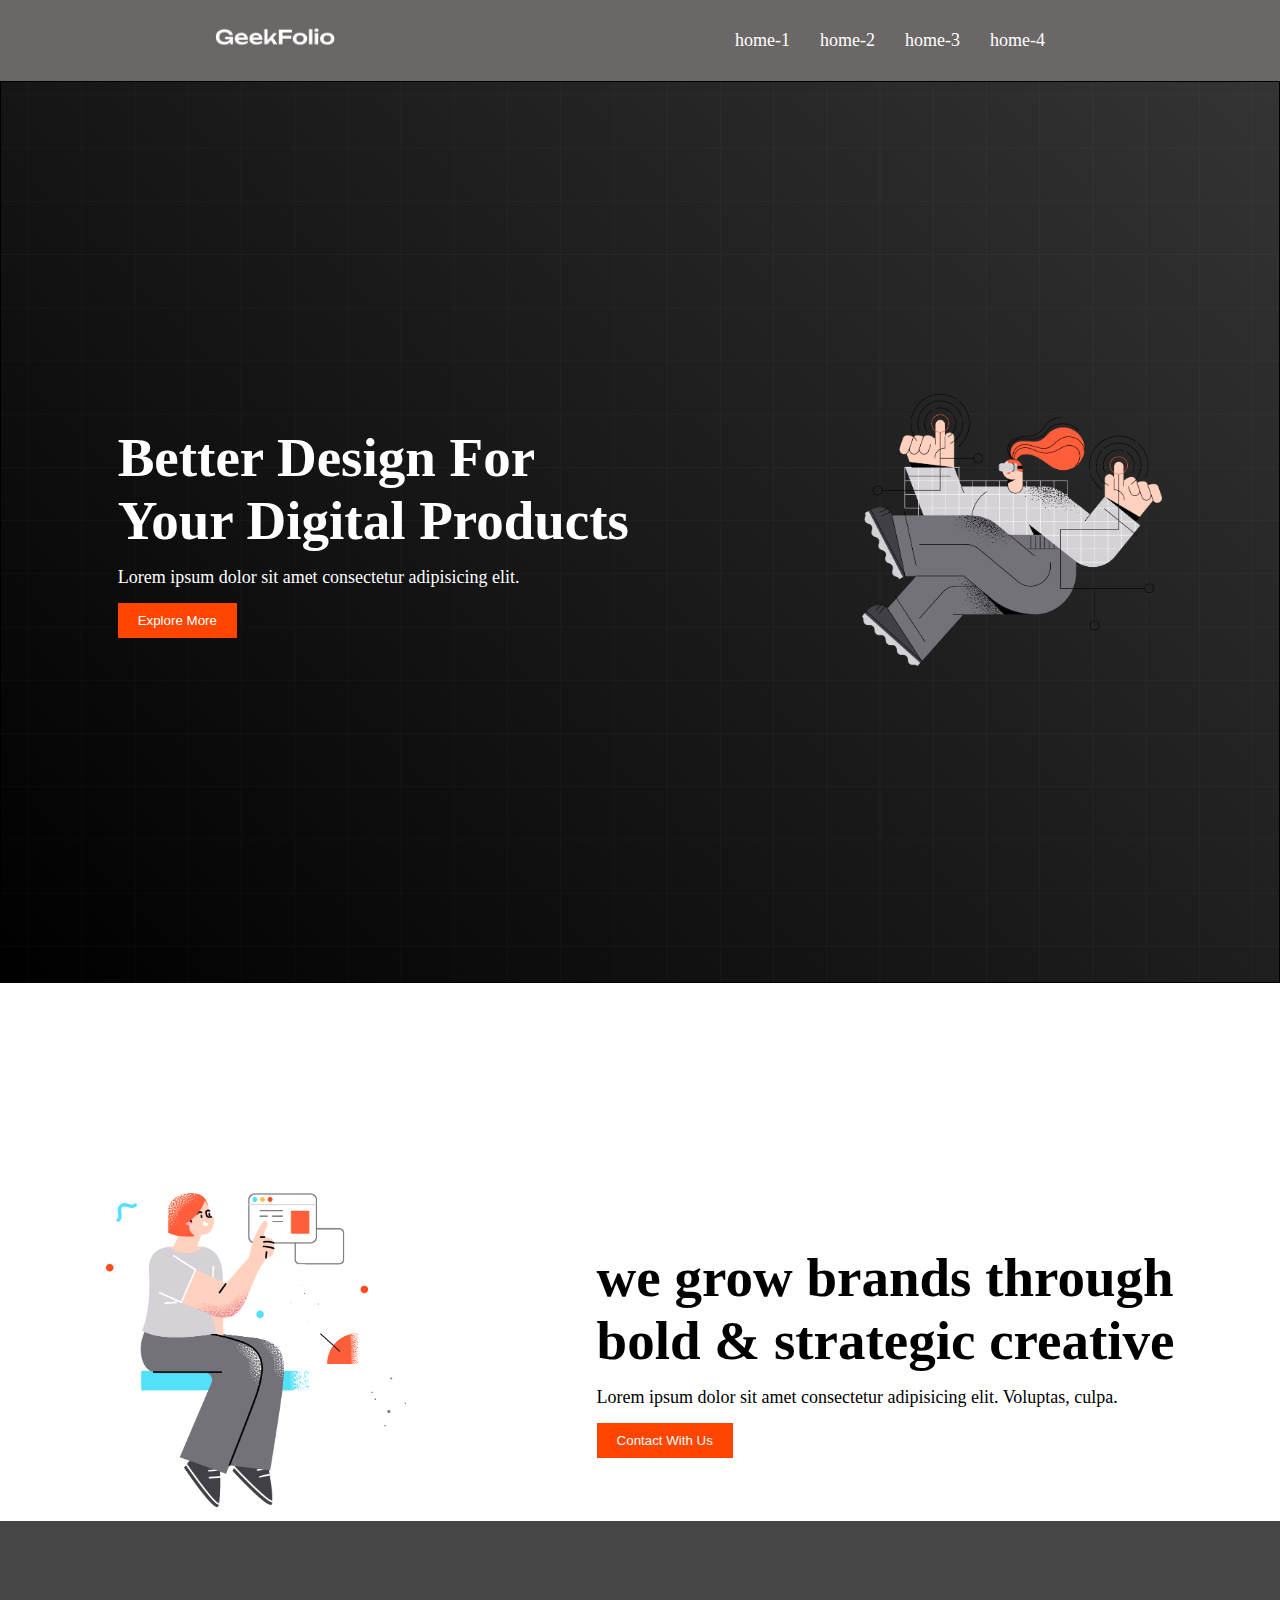
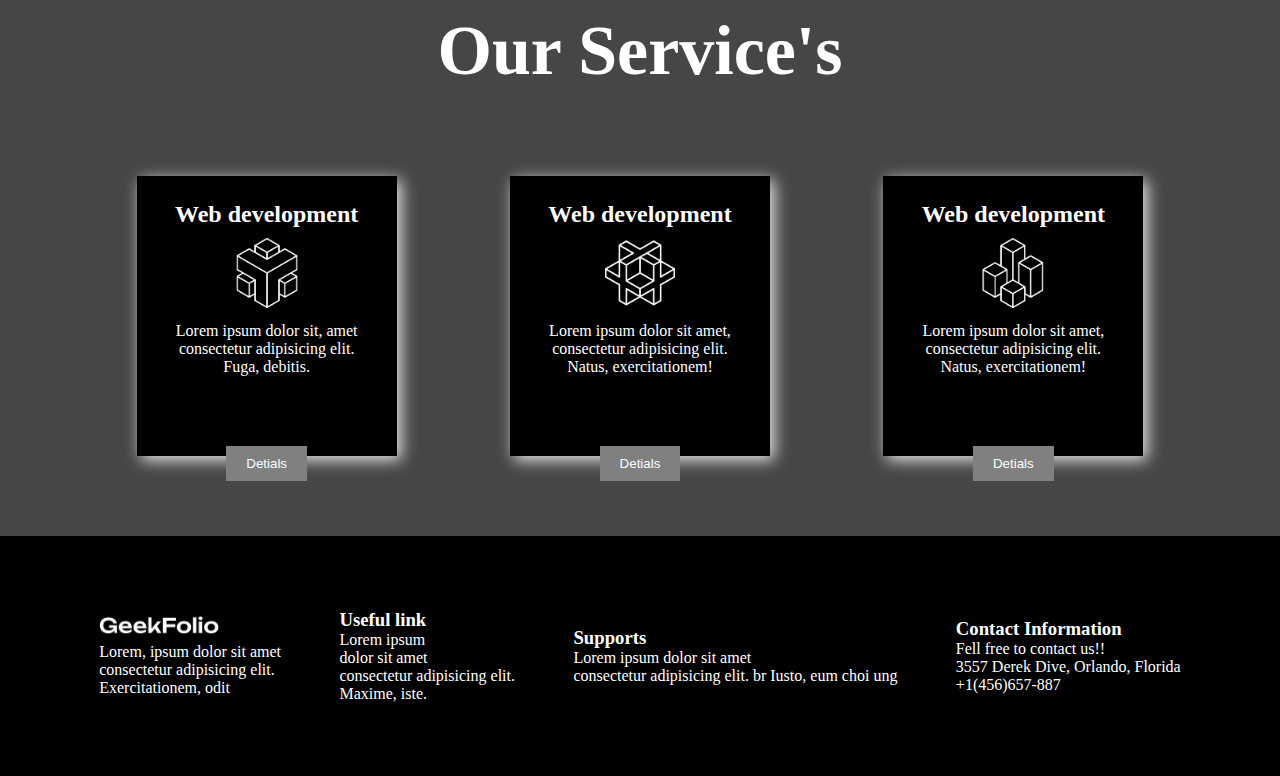
<file: styles/index.html>
<!DOCTYPE html>
<html lang="en">
<head>
    <meta charset="UTF-8">
    <meta name="viewport" content="width=device-width, initial-scale=1.0">
    <title>Document</title>
    <link rel="stylesheet" href="./style.css">
</head>
<body>

    <header>
<nav>
    <!-- this is a navbar section -->
    <!-- here is some problem -->
    <!-- problem solved :) -->

    <div class="menu-container">
        <div class="logo"><img class="logo-photo" src="./logo/logo-light.png" alt=""></div>

        <div class="menus">
        <li class="item">home-1</li>
        <li class="item">home-2</li>
        <li class="item">home-3</li>
        <li class="item">home-4</li>
        </div>
    </div>
</nav>
    </header>

    <main>
        <section>
            <div class="banner-container">
                <div class="banner-text">
                    <h1 class="title">Better Design For <br> Your Digital Products</h1>
                    <p class="description">Lorem ipsum dolor sit amet consectetur adipisicing elit.</p>
                    <button class="btn">Explore More</button>
                </div>
                <div class="banner-photo"><img class="banner-img" src="./images/banner.png" alt=""></div>
            </div>
        </section>
        <!-- this is about us section -->
        <section>
            <h1 class="about-h1">About Us</h1>
            <div class="about-container">
                <div class="about-photo"><img class="banner-img" src="./images/section.png" alt=""></div>
                <div class="about-text">
                    <h1 class="title">we grow brands through <br> bold & strategic creative</h1>
                    <p class="description">Lorem ipsum dolor sit amet consectetur adipisicing elit. Voluptas, culpa.</p>
                    <button class="btn">Contact With Us</button>
                </div>
            </div>
        </section>
        <!-- service section start from here -->
        <section class="service-all">
            <h1 class="about-h1 service-title">Our Service's</h1>
        <div class="service-container">

            <div class="box">
              <h2 class="box-title">Web development</h2>
              <img class="icon" src="./icon/0.png" alt="">
              <p class="box-description">Lorem ipsum dolor sit, amet consectetur adipisicing elit. Fuga, debitis.</p>
              <button class="btn btn-box">Detials</button>
            </div>

            <div class="box">
                <h2  class="box-title">Web development</h2>
                <img class="icon" src="./icon/1.png" alt="">
                <p class="box-description">Lorem ipsum dolor sit amet, consectetur adipisicing elit. Natus, exercitationem!</p>
                <button class="btn btn-box">Detials</button>
            </div>

            <div class="box">
                <h2  class="box-title">Web development</h2>
                <img class="icon" src="./icon/2.png" alt="">
                <p class="box-description">Lorem ipsum dolor sit amet, consectetur adipisicing elit. Natus, exercitationem!</p>
                <button class="btn btn-box">Detials</button>
            </div>
             </div>
        </section>
    </main>

    <footer class="main-foot">
        <div class="foot">
            <img class="foot-img" src="./logo/logo-light.png" alt="">
            <p>Lorem, ipsum dolor sit amet <br> consectetur adipisicing elit. <br> Exercitationem, odit</p>
        </div>

        <div class="foot">
            <h3>Useful link</h3>
            <p>Lorem ipsum <br> dolor sit amet <br> consectetur adipisicing elit. <br> Maxime, iste.</p>
        </div>

        <div class="foot">
            <h3>Supports</h3>
            <p>
                Lorem ipsum dolor sit amet <br> consectetur adipisicing elit. br Iusto, eum choi ung 
            </p>
        </div>

        <div class="foot"> 
            <h3>Contact Information</h3>
            <p>Fell free to contact us!! <br>
            3557 Derek Dive, Orlando, Florida <br>
            +1(456)657-887</p>
        </div>

    </footer>
</body>
</html>
</file>
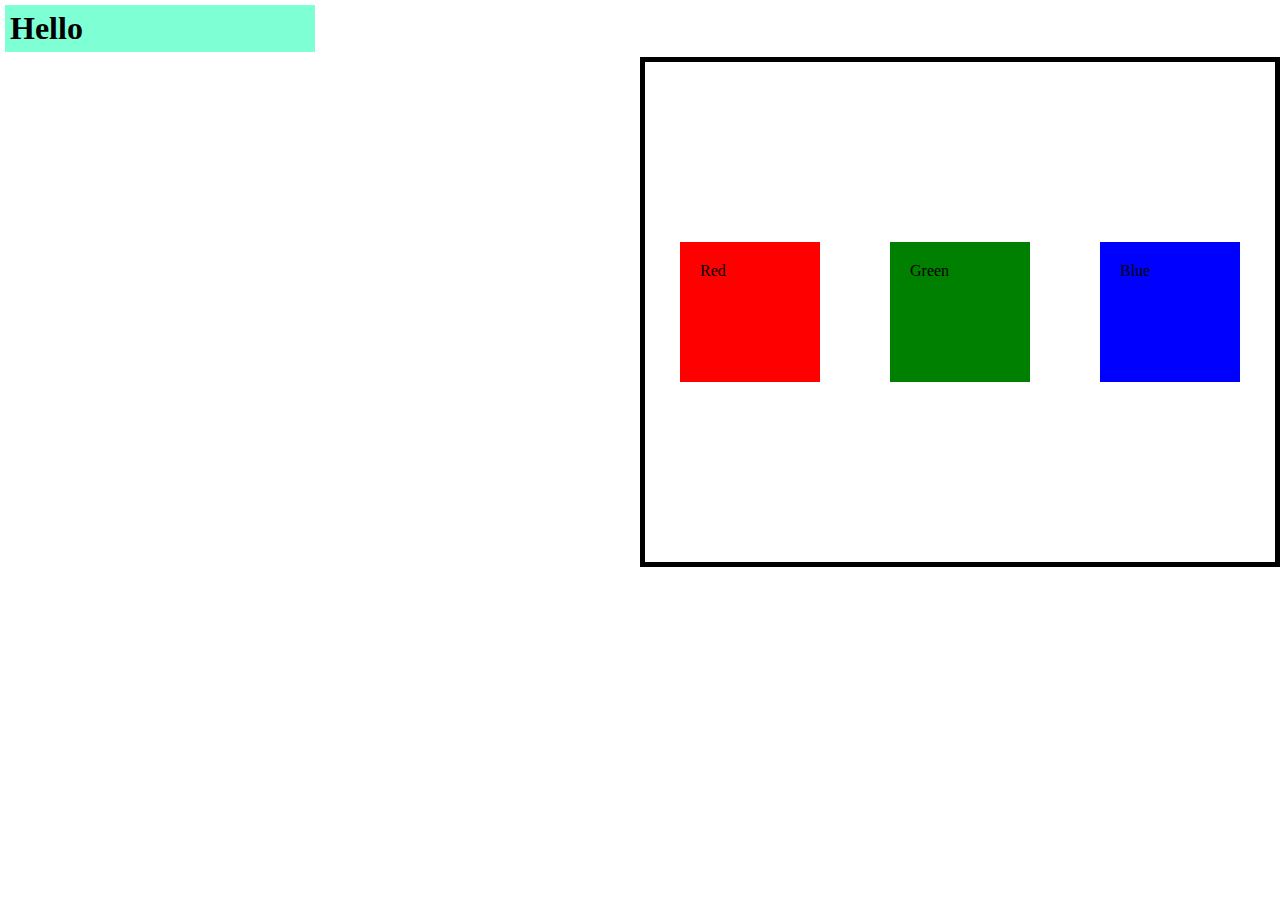
<file: test.html>
<!DOCTYPE html>
<html lang="en">
<head>
    <meta charset="UTF-8">
    <meta name="viewport" content="width=device-width, initial-scale=1.0">
    <title>Document</title>
  <link rel="stylesheet" href="styles/test.css">
</head>
<body>
    <h1 class="h1">Hello</h1>


    <div class="container">
        <div class="box">Red</div>
        <div class="box box2">Green</div>
        <div class="box box3">Blue</div>
    </div>
    
</body>
</html>
</file>
<file: styles/style.css>
*{
    margin: 0px;
    padding: 0px;
}
.menu-container{
    background-color: rgb(108, 103, 103);
    padding: 20px;
    color: white;
    list-style: none;
    display: flex;
    align-items: center;
    justify-content: space-around;
}
.logo-photo{
    width: 120px;
}
.menus{
    display: flex;
}
.item{
    margin-right: 10px;
    padding: 10px;
    font-size: 18px;
    cursor:pointer;
}
.item:hover{
    color: rgb(11, 9, 10);
}
.banner-img{
    width: 300px;
}
.banner-container{
    display: flex;
    justify-content: space-around;
    height: 100vh;
    border: 1px solid black;
    align-items: center;
    color: white;
    background-image: url("./images/background.png"),
    linear-gradient(45deg,black,rgb(53, 52, 52));
    background-position: center;
    background-size: cover;
    background-repeat: no-repeat;
}
.title{
    font-size: 55px;
    font-weight: bold;
}
.description{
    font-size: 18px;
    margin-top: 15px;
    margin-bottom: 15px;
}
.btn{
    padding: 10px 20px;
    background-color: orangered;
    color: white;
    border: none;
    cursor: pointer;
}
.btn:hover{
    color: #000;
}
.about-container{
    display: flex;
    justify-content: space-around;
   align-items: center;
   padding: 10px;
}
.about-h1{
    text-align: center;
    font-size: 70px;
    font-weight: bold;
    margin: 30px;
    padding: 30px;
    color: white;
}

.service-all{
    background-color:rgb(70, 70, 70);
    padding: 30px;
}

.service-container{
    margin: 25px;
    padding: 25px;
    display: flex;
    justify-content: space-around;
    align-items: center;
}
.box{
    width: 230px;
    height: 250px;
    box-shadow: 4px 4px 15px rgb(233, 233, 233);
    background-color: black;
    color: white;
    text-align: center;
    padding: 15px;
}
.icon{
       width: 70px;
}
.btn-box{
    background-color: gray;
    margin-top: 60px;
}

.box-title{
    padding: 10px;
}

.box-description{
    padding: 10px;
}
.main-foot{
    padding: 70px;
    height: 100px;
    display: flex;
    justify-content: space-around;
    align-items: center;
    background-color: #000;
    color: white;
}
.foot-img{
    width: 120px;
}
</file>
<file: styles/test.css>
*{
    margin: 0px;
    padding: 0px;
}

.h1{
    margin: 5px;
    padding: 5px;
    width: 300px;
    background-color: aquamarine;
   
}

.container{
    margin-left: 50%;
    display: flex;
    justify-content:  space-around;
    align-items: center;
    height: 500px;
    border: 5px solid black;
}

.box{
    background-color: red;
    padding: 20px;
    width: 100px;
    height: 100px;
}
.box2{
    background-color: green;
}
.box3{
    background-color: blue;
}
</file>
